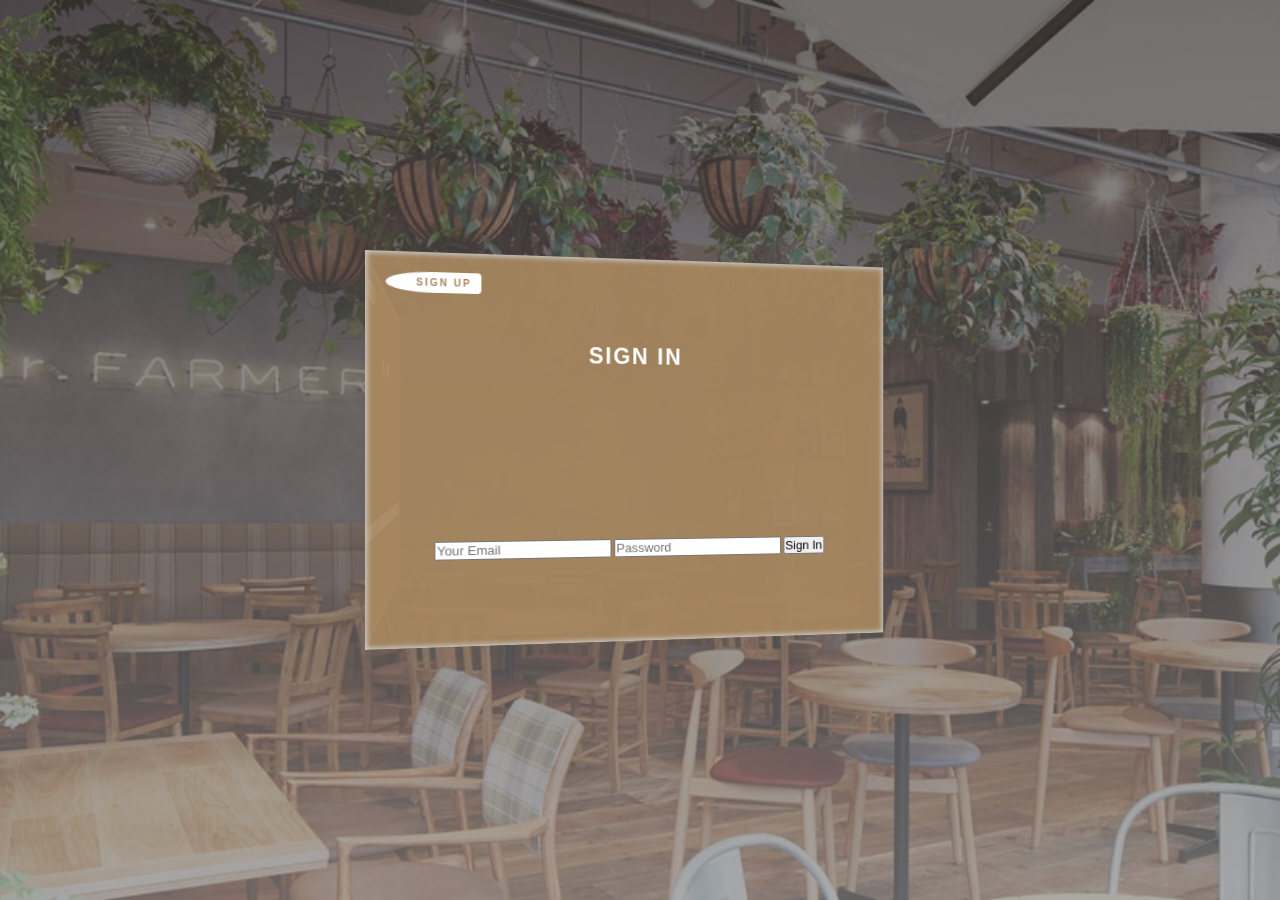
<file: index.html>
<!DOCTYPE html>
<html lang="en">
  <head>
    <meta charset="UTF-8" />
    <meta name="viewport" content="width=device-width, initial-scale=1.0" />
    <title>3D_Form</title>

    <link rel="stylesheet" href="css/styles.css" />
  </head>


  <body>
    <div class="container">
      <div class="forms-wrapper">
        <!-- Sign In form -->
        <form class="signin-form">
          <a href="#" class="signup-btn">Sign Up</a>
          <h2>Sign In</h2>
          <div class="input-wrapper">
            <input type="text" placeholder="Your Email" />
            <input type="text" placeholder="Password" />
            <input type="submit" value="Sign In" />
          </div>
        </form>

        <!-- Sign Up form -->
        <form class="signup-form">
          <a href="#" class="signin-btn">Sign In</a>
          <h2>Sign Up</h2>
          <div class="input-wrapper">
            <input type="text" placeholder="Your Name" />
            <input type="text" placeholder="Password" />
            <input type="text" placeholder="Confirm Password" />
            <input type="submit" value="Sign Up" />
          </div>
        </form>
      </div>
    </div>

    <script src="js/main.js"></script>
  </body>
</html>
</file>
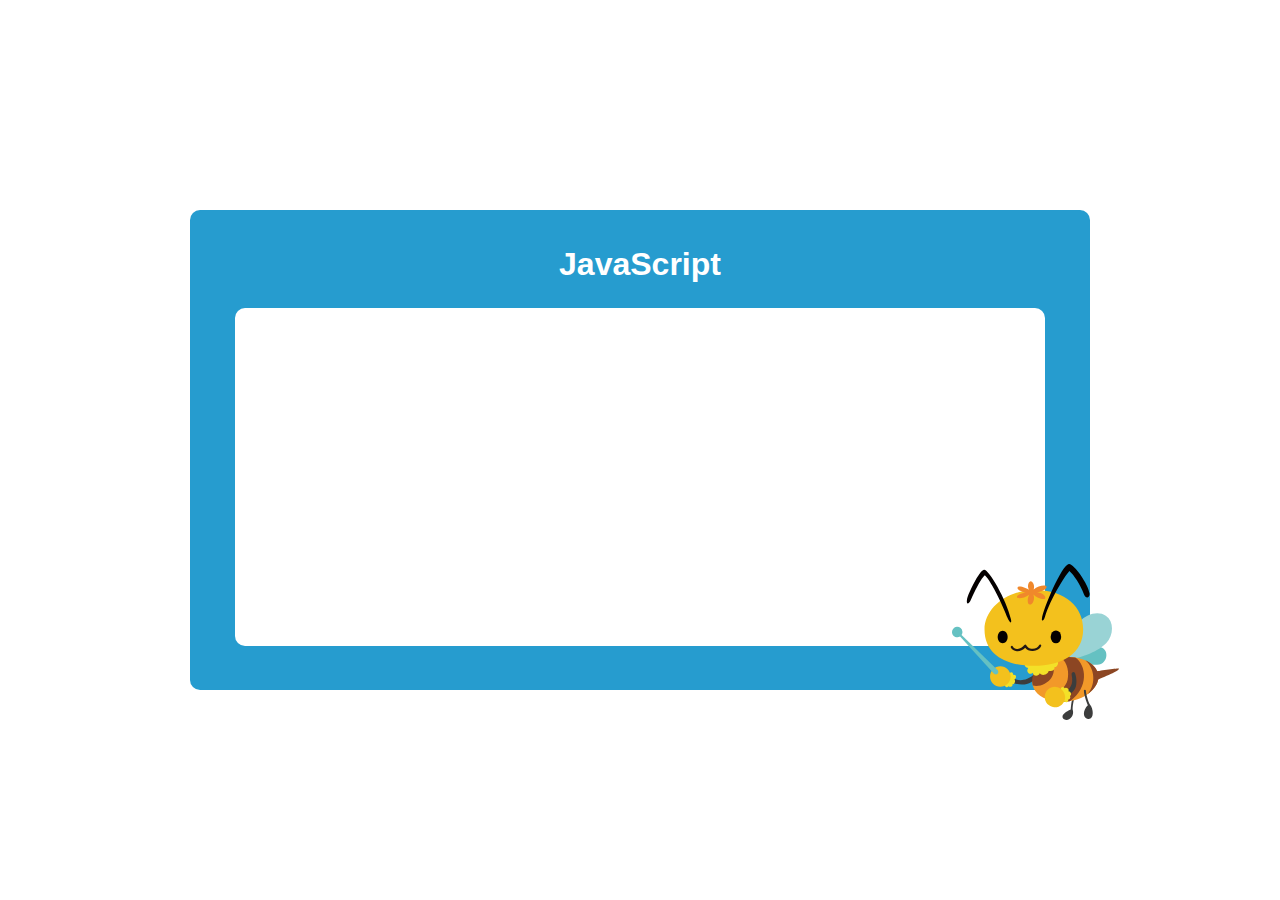
<file: samples/chapter02/sample03/index.html>
<!DOCTYPE html>
<html>

<head>
    <meta charset="utf-8">
    <title></title>

    <link rel="stylesheet" href="../assets/style.css">
</head>

<body>
    <div class="frame">
        <h1 class="frame__title">JavaScript</h1>

        <div class="frame__inner">
            <!-- ここに、JavaScriptを記述します -->
            <script>
                // 警告ウインドウを表示する
                alert('ご注意ください');
            </script>
        </div>
    </div>
</body>

</html>
</file>
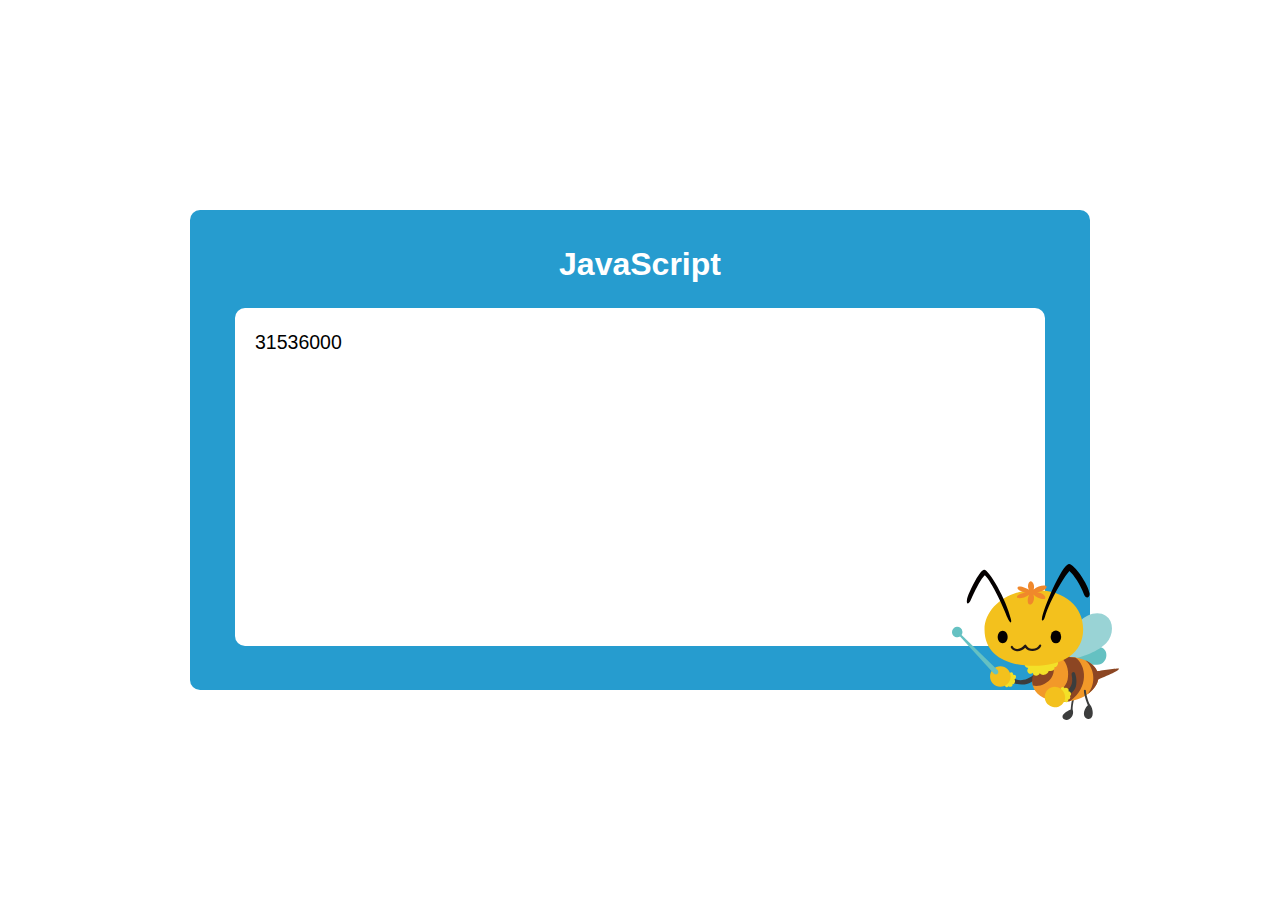
<file: samples/chapter02/sample04/index.html>
<!DOCTYPE html>
<html>

<head>
    <meta charset="utf-8">
    <title></title>

    <link rel="stylesheet" href="../assets/style.css">
</head>

<body>
    <div class="frame">
        <h1 class="frame__title">JavaScript</h1>

        <div class="frame__inner">
            <!-- ここに、JavaScriptを記述します -->
            <script>
                // １年が何秒かを計算する
                document.write(60*60*24*365);
            </script>
        </div>
    </div>
</body>

</html>
</file>
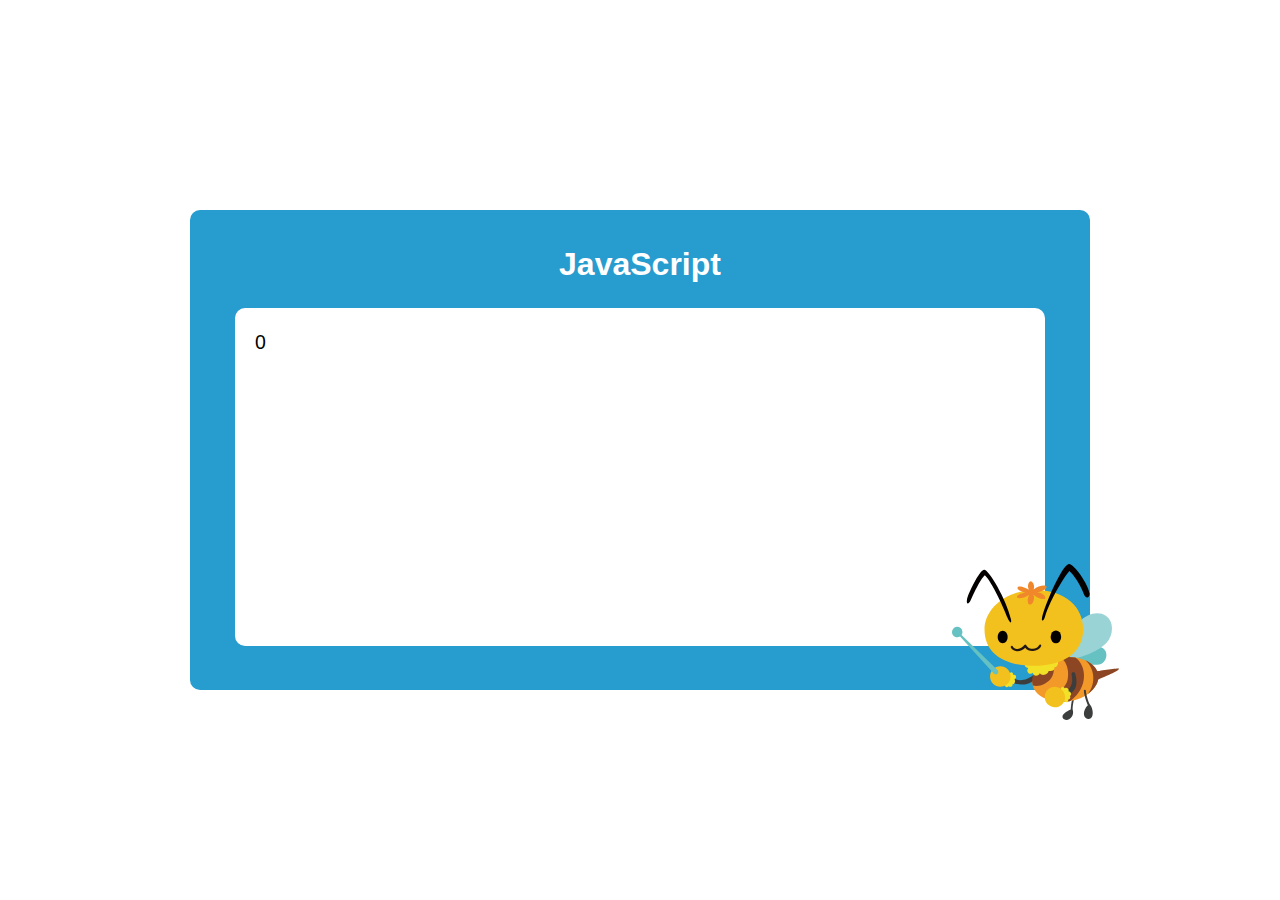
<file: samples/chapter02/sample05/index.html>
<!DOCTYPE html>
<html>

<head>
    <meta charset="utf-8">
    <title></title>

    <link rel="stylesheet" href="../assets/style.css">
</head>

<body>
    <div class="frame">
        <h1 class="frame__title">JavaScript</h1>

        <div class="frame__inner">
            <!-- ここに、JavaScriptを記述します -->
            <script>
                // ユーザーの入力を受け付ける
                let day = prompt('何日の秒数を計算しますか？');

                // 指定された日数の秒数を計算する
                document.write(60*60*24*day);
            </script>
        </div>
    </div>
</body>

</html>
</file>
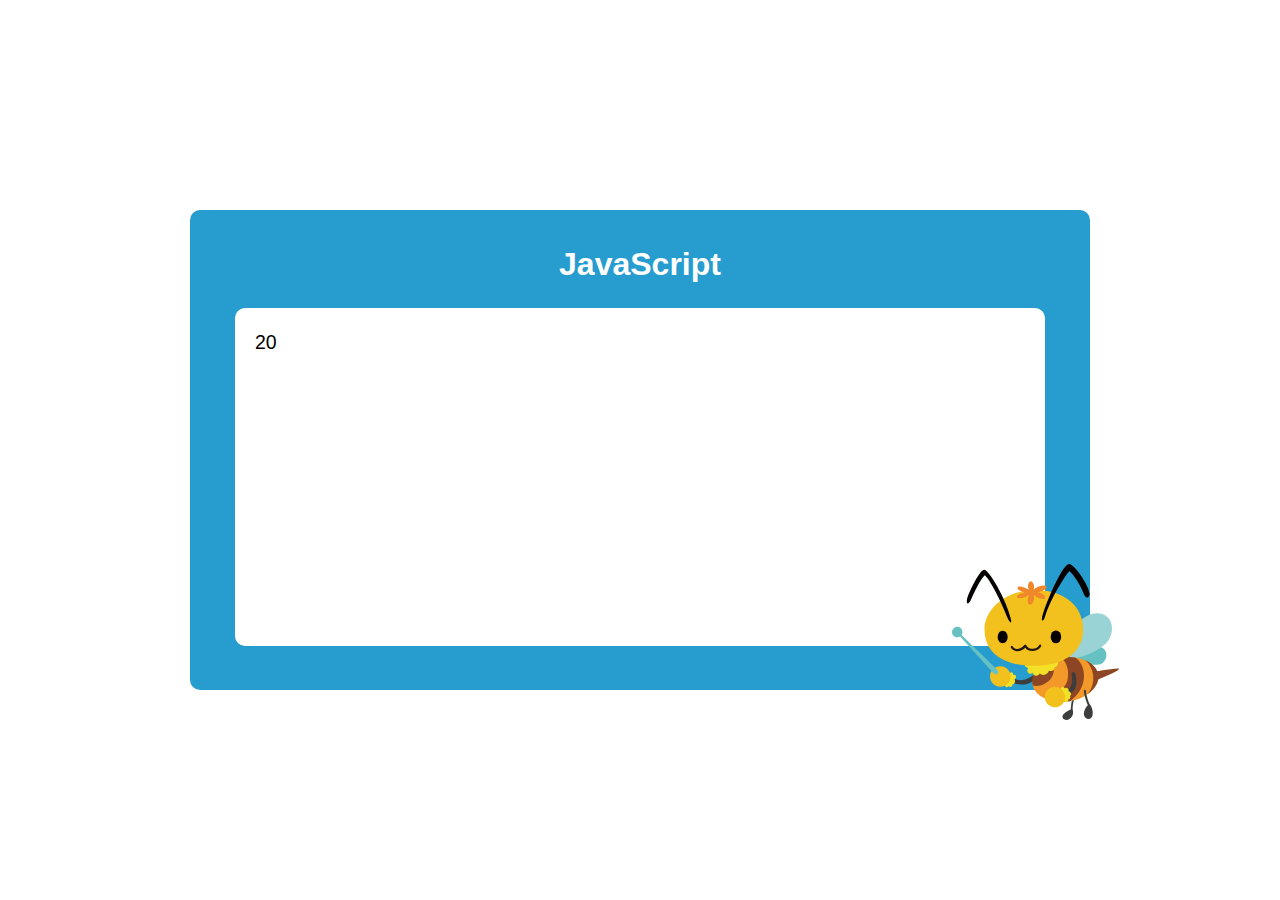
<file: samples/chapter02/sample06/index.html>
<!DOCTYPE html>
<html>

<head>
    <meta charset="utf-8">
    <title></title>

    <link rel="stylesheet" href="../assets/style.css">
</head>

<body>
    <div class="frame">
        <h1 class="frame__title">JavaScript</h1>

        <div class="frame__inner">
            <!-- ここに、JavaScriptを記述します -->
            <script>
                // 定数 todayを宣言
                const today = new Date();

                // 現在の秒数を表示する
                document.write(today.getSeconds());
            </script>
        </div>
    </div>
</body>

</html>
</file>
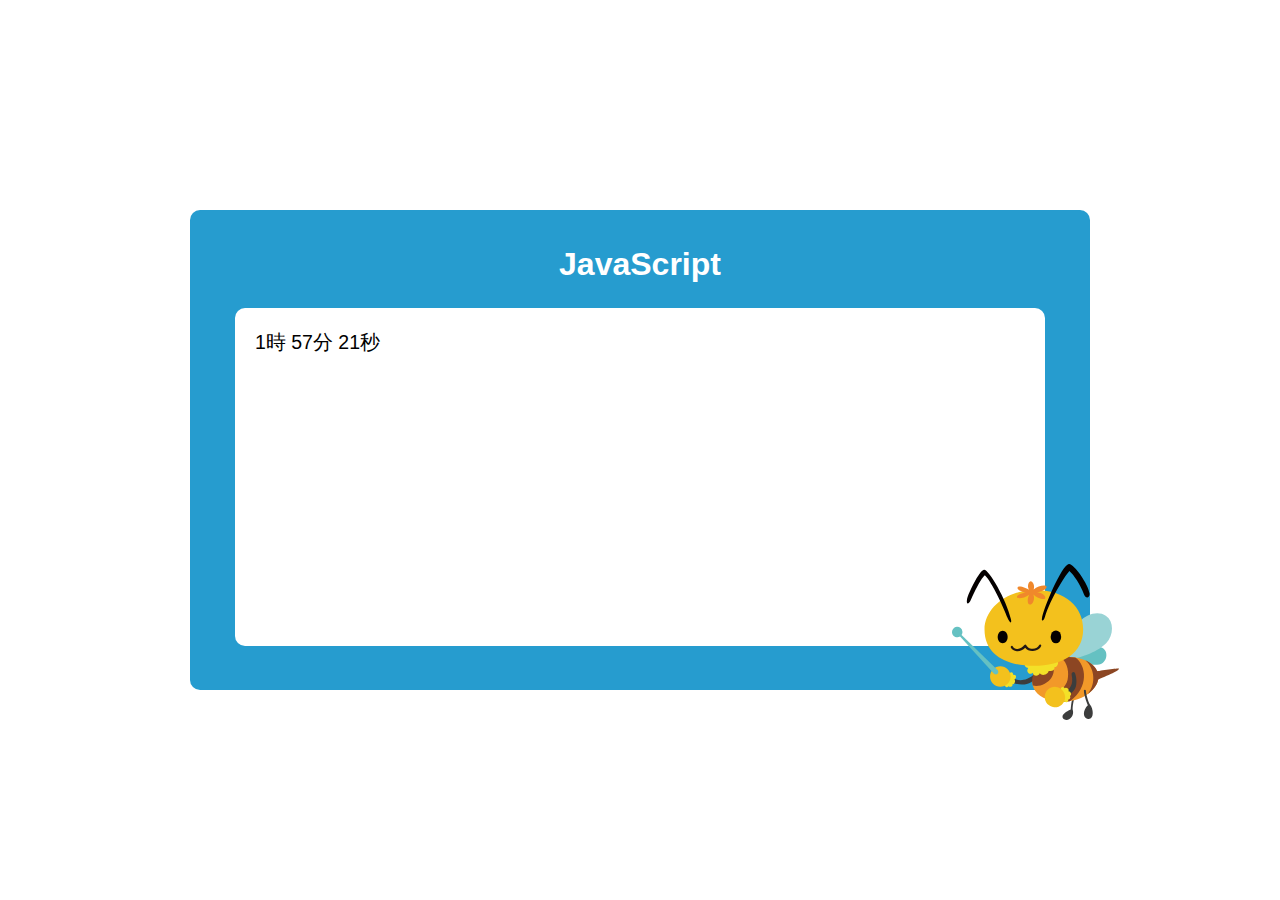
<file: samples/chapter02/sample07/index.html>
<!DOCTYPE html>
<html>

<head>
    <meta charset="utf-8">
    <title></title>

    <link rel="stylesheet" href="../assets/style.css">
</head>

<body>
    <div class="frame">
        <h1 class="frame__title">JavaScript</h1>

        <div class="frame__inner">
            <!-- ここに、JavaScriptを記述します -->
            <script>
                // 今日の日付のオブジェクトを作る
                const today = new Date();

                // 現在の時を取得
                let hour = today.getHours();
                // 分と秒を取得
                let min = today.getMinutes();
                let sec = today.getSeconds(); 

                // 画面に表示する
                document.write(`${hour}時 ${min}分 ${sec}秒`);
            </script>
        </div>
    </div>
</body>

</html>
</file>
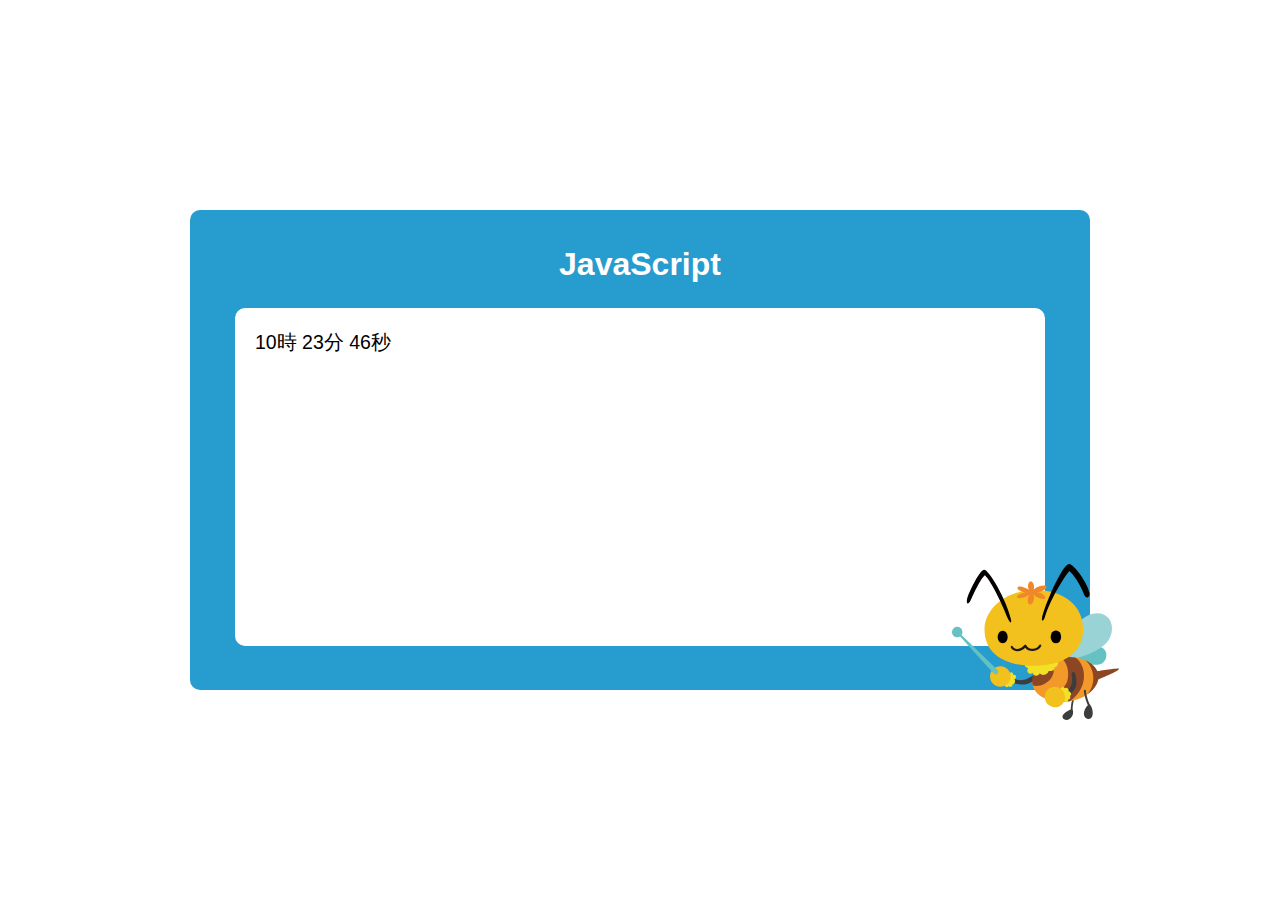
<file: samples/chapter02/sample08/index.html>
<!DOCTYPE html>
<html>

<head>
    <meta charset="utf-8">
    <title></title>

    <link rel="stylesheet" href="../assets/style.css">
</head>

<body>
    <div class="frame">
        <h1 class="frame__title">JavaScript</h1>

        <div class="frame__inner">
            <div id="time">10:23:45</div>
            <!-- ここに、JavaScriptを記述します -->
            <script>
                let display = document.getElementById('time');
                display.innerHTML = '10時 23分 46秒';
            </script>
        </div>
    </div>
</body>

</html>
</file>
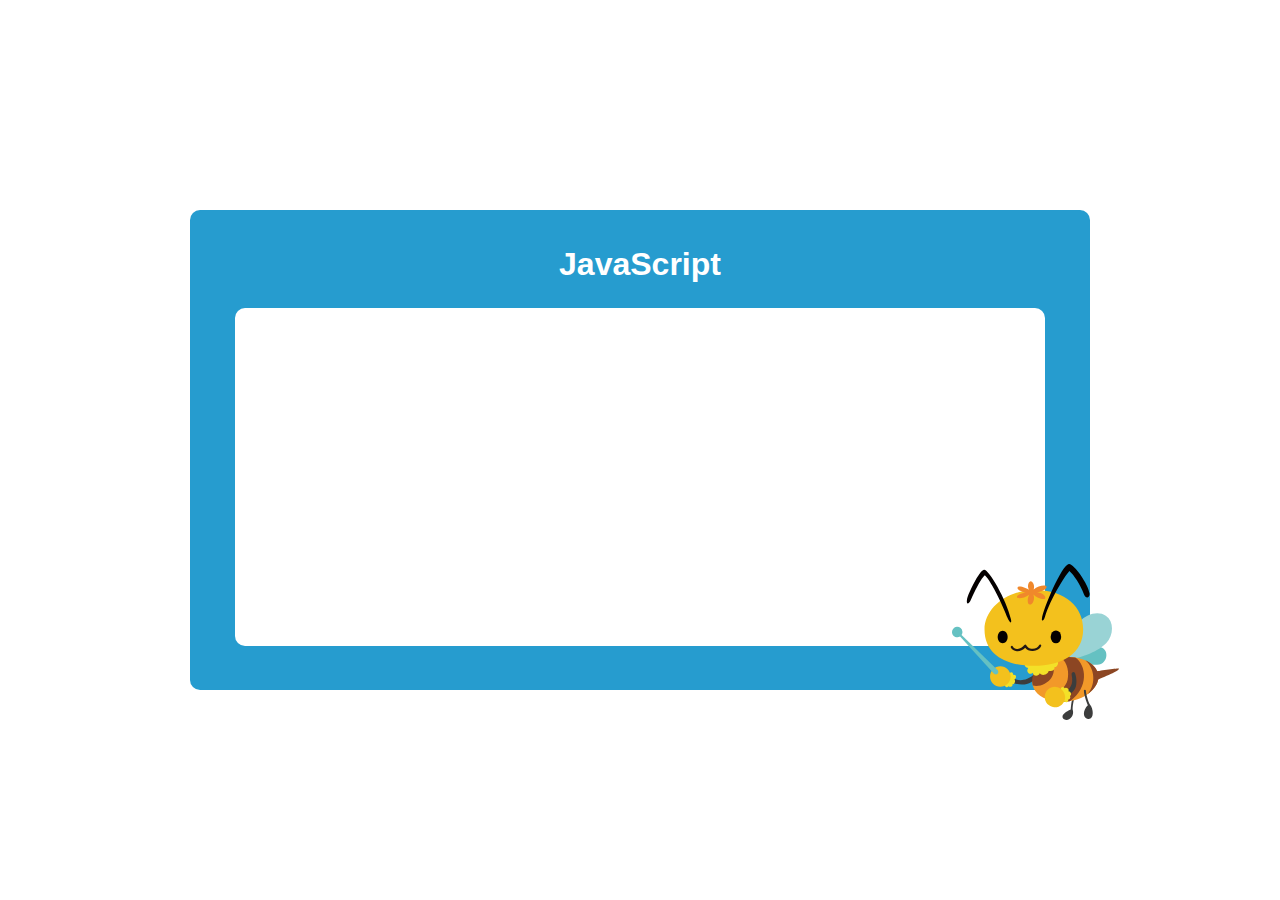
<file: samples/chapter02/sample09/index.html>
<!DOCTYPE html>
<html>

<head>
    <meta charset="utf-8">
    <title>タイトルを書き換えよう</title>

    <link rel="stylesheet" href="../assets/style.css">
</head>

<body>
    <div class="frame">
        <h1 class="frame__title">JavaScript</h1>

        <div class="frame__inner">
            <!-- ここに、JavaScriptを記述します -->
            <script>
                document.title = '(1) ' + document.title;
            </script>
        </div>
    </div>
</body>

</html>
</file>
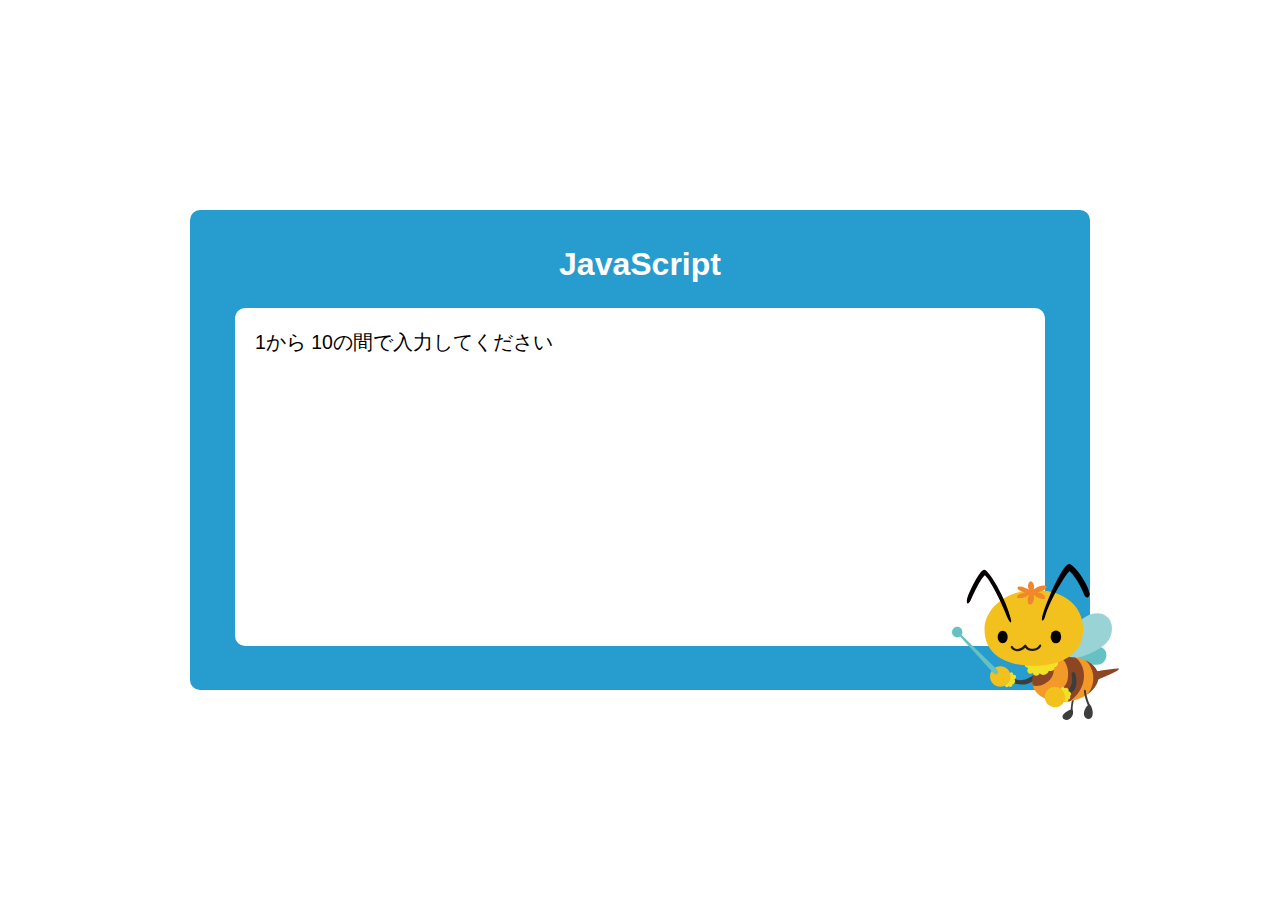
<file: samples/chapter02/sample10/index.html>
<!DOCTYPE html>
<html>

<head>
    <meta charset="utf-8">
    <title></title>

    <link rel="stylesheet" href="../assets/style.css">
</head>

<body>
    <div class="frame">
        <h1 class="frame__title">JavaScript</h1>

        <div class="frame__inner">
            <!-- ここに、JavaScriptを記述します -->
            <script>
                let answer = prompt('1から 10で個数を入力してください');
                // answerが1以上でかつ、10以下の場合正しい
                if (answer >= 1 && answer <= 10) {
                    document.write('正しく入力されました');
                } else {
                    document.write('1から 10の間で入力してください');
                }

                // 論理演算子
                // && かつ 両方の条件を満たした場合
                // || または どちらかの条件を満たした場合
                // ! 否定 条件の成否を反対にする

                // 比較演算子
                // ≧　>= 以上
                // ≦　<= 以下
                // > よりも上
                // < よりも下
                // === 等しい
                // ≠ != 以外

            </script>
        </div>
    </div>
</body>

</html>
</file>
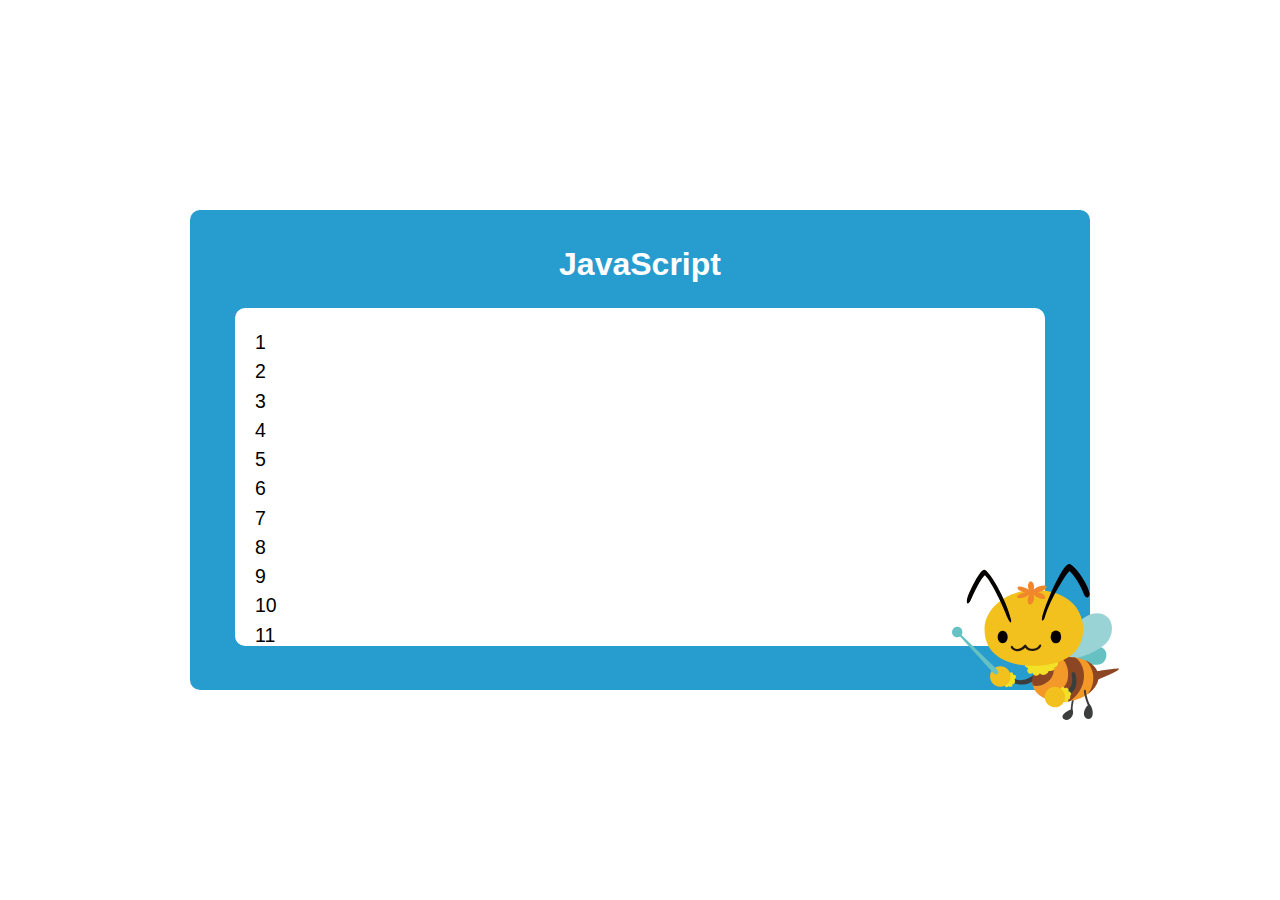
<file: samples/chapter02/sample11/index.html>
<!DOCTYPE html>
<html>

<head>
    <meta charset="utf-8">
    <title></title>

    <link rel="stylesheet" href="../assets/style.css">
</head>

<body>
    <div class="frame">
        <h1 class="frame__title">JavaScript</h1>

        <div class="frame__inner">
            <!-- ここに、JavaScriptを記述します -->
            <script>
                let day = 1;
                while(day <= 365) {
                    document.write(day + '<br>');
                    day++; // インクリメント
                }
            </script>
        </div>
    </div>
</body>

</html>
</file>
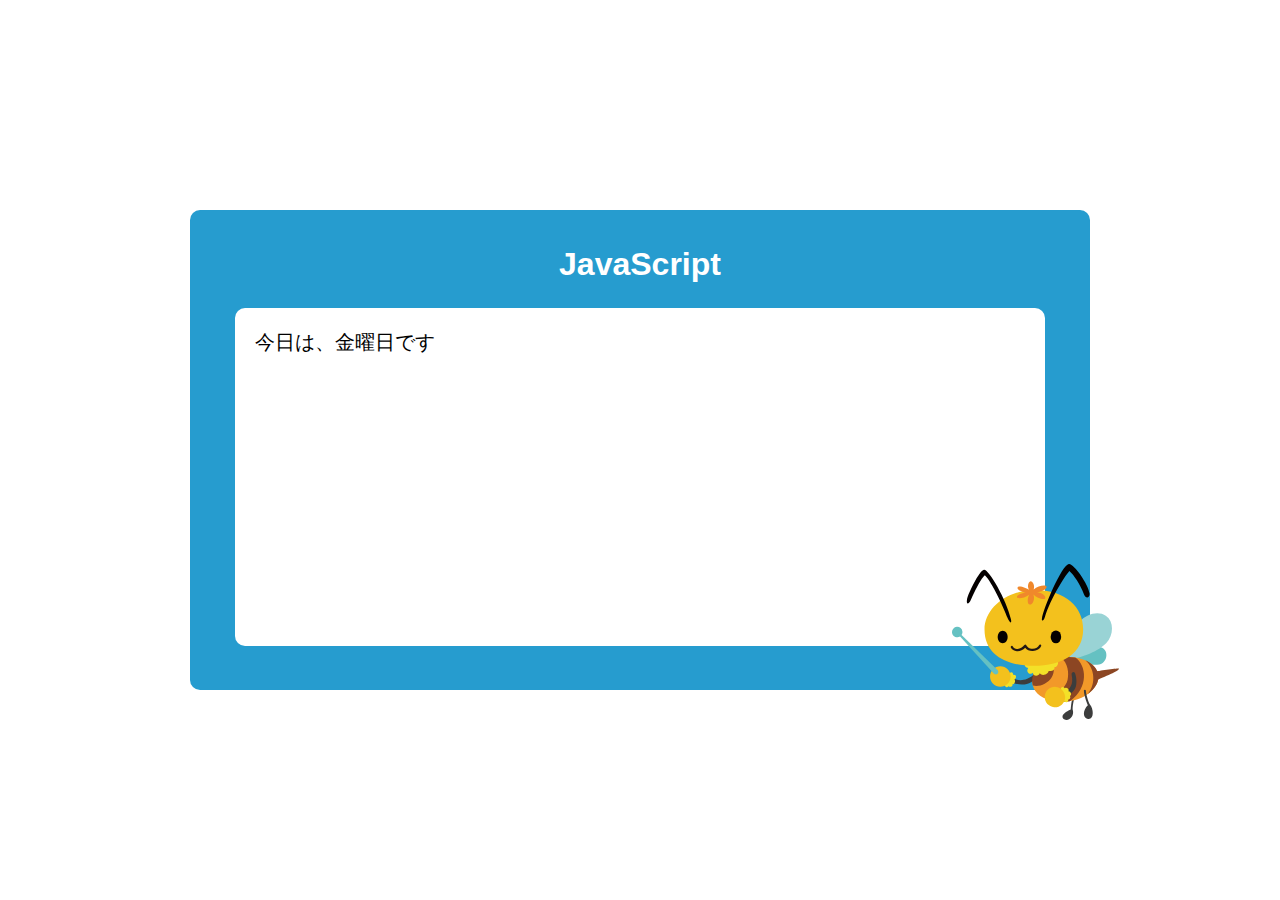
<file: samples/chapter02/sample12/index.html>
<!DOCTYPE html>
<html>

<head>
    <meta charset="utf-8">
    <title></title>

    <link rel="stylesheet" href="../assets/style.css">
</head>

<body>
    <div class="frame">
        <h1 class="frame__title">JavaScript</h1>

        <div class="frame__inner">
            <!-- ここに、JavaScriptを記述します -->
            <script>
                const today = new Date();
                const week = ['日', '月', '火', '水', '木', '金', '土'];

                let week_jp = week[today.getDay()];
                document.write(`今日は、${week_jp}曜日です`);
            </script>
        </div>
    </div>
</body>

</html>
</file>
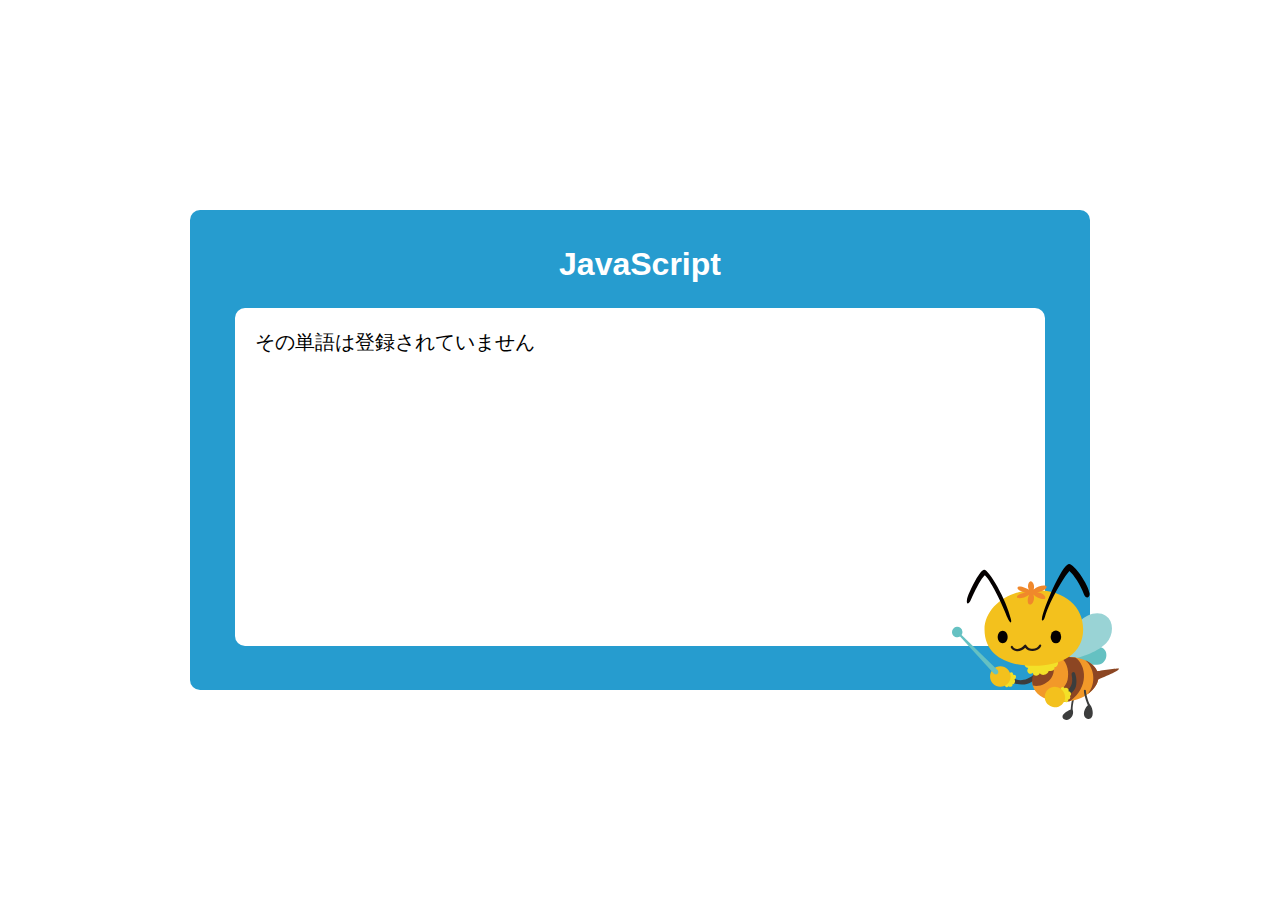
<file: samples/chapter02/sample13/index.html>
<!DOCTYPE html>
<html>

<head>
    <meta charset="utf-8">
    <title></title>

    <link rel="stylesheet" href="../assets/style.css">
</head>

<body>
    <div class="frame">
        <h1 class="frame__title">JavaScript</h1>

        <div class="frame__inner">
            <!-- ここに、JavaScriptを記述します -->
            <script>
                const words = {
                    'Apple': 'りんご',
                    'Orange': 'オレンジ',
                    'Grapes': 'グレープ'
                }

                let q = prompt('英単語を入力してください');
                if (words[q]) {
                    document.write(`${q}の日本語訳は、${words[q]}です`);
                } else {
                    document.write('その単語は登録されていません');
                }
            </script>
        </div>
    </div>
</body>

</html>
</file>
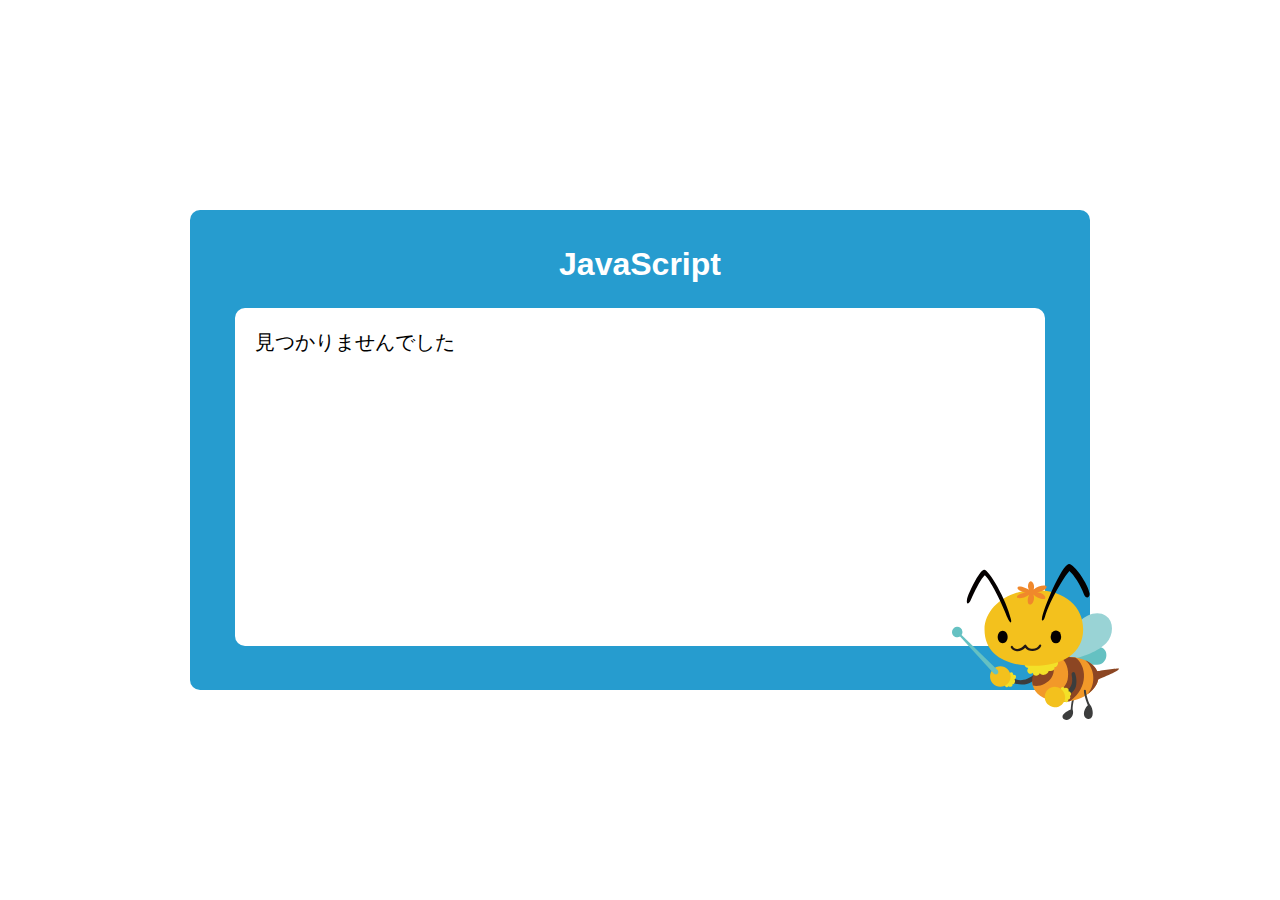
<file: samples/chapter02/sample14/index.html>
<!DOCTYPE html>
<html>

<head>
    <meta charset="utf-8">
    <title></title>

    <link rel="stylesheet" href="../assets/style.css">
</head>

<body>
    <div class="frame">
        <h1 class="frame__title">JavaScript</h1>

        <div class="frame__inner">
            <!-- ここに、JavaScriptを記述します -->
            <script>
                const book = '吾輩は猫である。';

                let keyword = prompt('検索したい文字は？');
                let pos = book.indexOf(keyword);

                if (pos >= 0) {
                    document.write(`<p>${book}</p>`);
                    document.write(`<p>${keyword}は、${pos}文字目に見つかりました</p>`);
                } else {
                    document.write('見つかりませんでした');
                }
            </script>
        </div>
    </div>
</body>

</html>
</file>
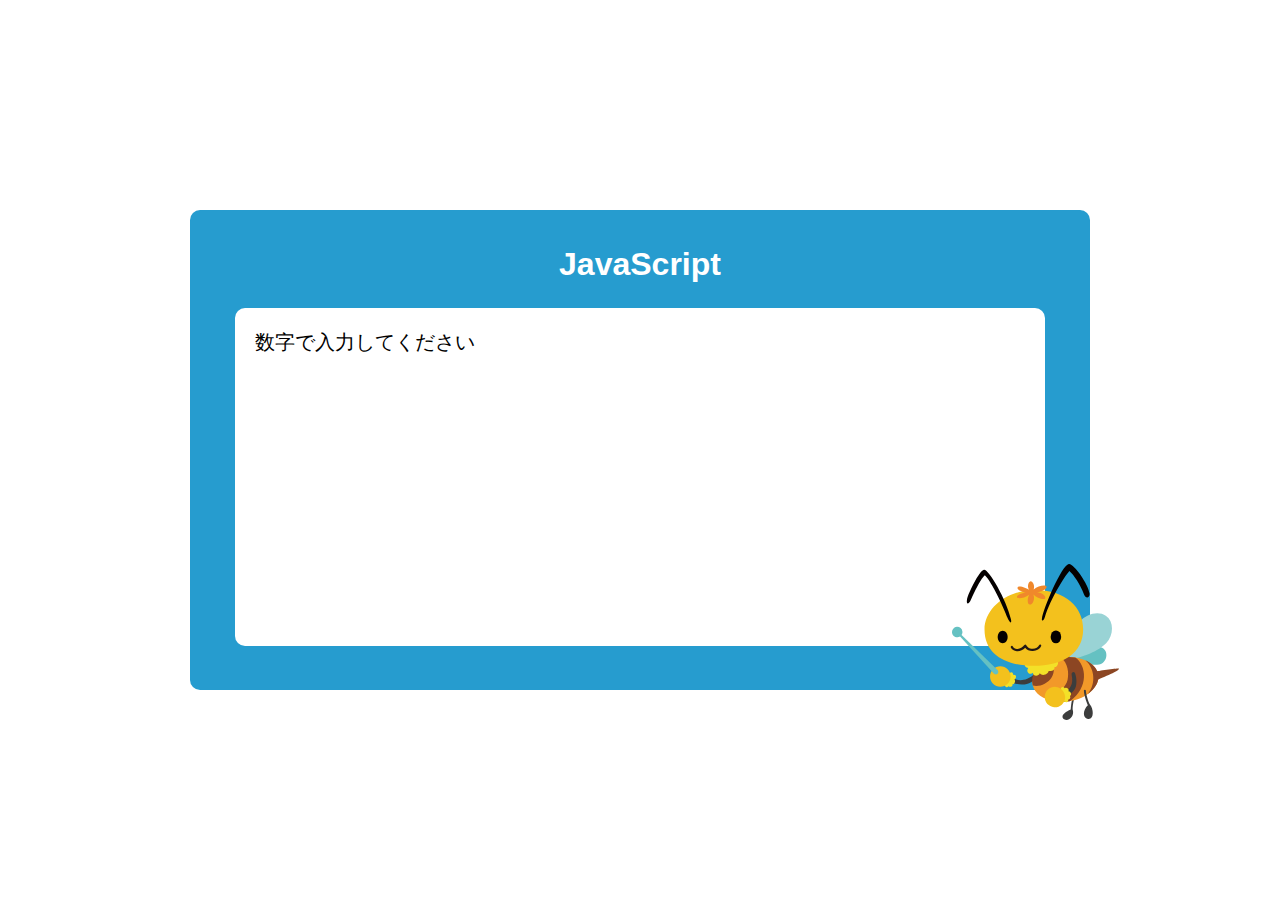
<file: samples/chapter02/sample15/index.html>
<!DOCTYPE html>
<html>

<head>
    <meta charset="utf-8">
    <title></title>

    <link rel="stylesheet" href="../assets/style.css">
</head>

<body>
    <div class="frame">
        <h1 class="frame__title">JavaScript</h1>

        <div class="frame__inner">
            <!-- ここに、JavaScriptを記述します -->
            <script>
                const cnt = parseInt(prompt('160円の商品をいくつ購入しますか？'));

                if (Number.isFinite(cnt)) {
                    document.write(`${cnt*160}円です`);
                } else {
                    document.write('数字で入力してください');
                }
            </script>
        </div>
    </div>
</body>

</html>
</file>
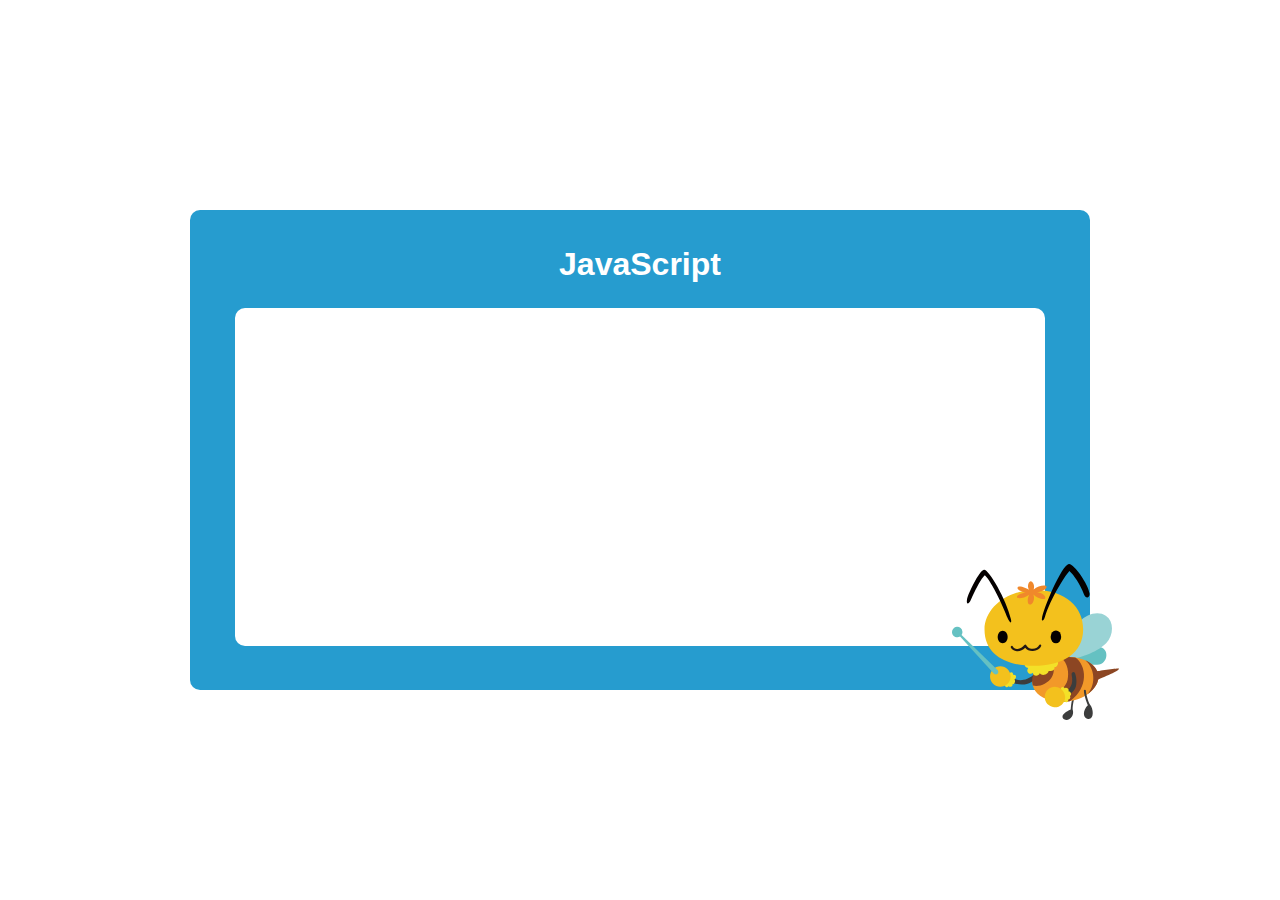
<file: samples/chapter02/sample16/index.html>
<!DOCTYPE html>
<html>

<head>
    <meta charset="utf-8">
    <title></title>

    <link rel="stylesheet" href="../assets/style.css">
</head>

<body>
    <div class="frame">
        <h1 class="frame__title">JavaScript</h1>

        <div class="frame__inner">
            <!-- ここに、JavaScriptを記述します -->
            <script>
                const price = parseInt(prompt('商品の金額を入力してください'));
                const tax = 10;

                if (Number.isFinite(price)) {
                    let tax_price = Math.round(price * (tax / 100));
                    document.write(`${price}円の消費税(${tax}%)は、${tax_price}円です`);
                } else {
                    alert('数字を入力してください');
                }
            </script>
        </div>
    </div>
</body>

</html>
</file>
<file: css/styles.css>
* {
  margin: 0;
  padding: 0;
  box-sizing: border-box;
  text-decoration: none;
  font-family: Arial, sans-serif;
}

/* 1rem = 16px → 1rem = 10px に変える。10÷16*/
html {
  font-size: 62.5%;
}

.container {
  width: 100%;
  height: 100vh;
  background: linear-gradient(rgba(61, 56, 56, 0.7), rgba(136, 135, 135, 0.7)),
    url(../img01/background.jpg) center no-repeat;
  background-size: cover;
  perspective: 100rem;
}

.forms-wrapper {
  transform-style: preserve-3d;
  position: absolute;
  top: calc(50% - 20rem);
  left: calc(50% - 27.5rem);
  transform: rotateY(10deg);
  transition: transform 0.5s, left 0.5s;
}

.forms-wrapper.change {
  transform: rotateY(100deg);
  left: calc(50% + 27.5rem);
}

.signup-form {
  transform: rotateY(270deg) translateZ(27.5em) translateX(-27.5rem);
}

.forms-wrapper form {
  width: 55rem;
  height: 40rem;
  background-color: rgba(165, 134, 94, 0.925);
  display: flex;
  flex-direction: column;
  justify-content: space-around;
  align-items: center;
  box-shadow: 0.1rem 0.1rem 0.6rem #ccc inset, -0.1rem -0.1rem 0.6rem #ccc inset;
  position: absolute;
}

form a {
  position: absolute;
  top: 2rem;
  background-color: #fff;
  color:rgba(165, 134, 94);
  font-weight: 600;
  text-transform: uppercase;
  letter-spacing: 0.2rem;
}

.signup-btn {
  left: 2rem;
  padding: 0.5rem 1rem 0.5rem 3rem;
  border-radius: 100% 0.8rem 0.8rem 100%;
}
.signin-btn {
  right: 2rem;
  padding: 0.5rem 3rem 0.5rem 1rem;
  border-radius: 0.8rem 100% 100% 0.8rem;
}

.forms-wrapper h2 {
  font-size: 2.3rem;
  text-transform: uppercase;
  letter-spacing: 0.2rem;
  color: #fff;
}

.inputs-wrapper {
  /* margin-top: 5rem; */
  display: flex;
  flex-direction: column;
}

.inputs-wrapper input {
  width: 25.5rem;
  height: 3.5rem;
  padding: 0.5rem 1rem;
  margin: 0.5rem 0;
  background-color: transparent;
  border: 0.1rem solid #fff;
  border-radius: 5rem;
  color: #fff;
  letter-spacing: 0.1rem;
  outline: none;
}

.inputs-wrapper input::placeholder {
  color: #fff;
  font-weight: 300;
}

.inputs-wrapper input[type="submit"] {
  background-color: #fff;
  color: rgba(165, 134, 94);
  font-weight: 900;
  text-transform: uppercase;
  cursor: pointer;
}
</file>
<file: samples/chapter02/assets/style.css>
/*! sanitize.css | CC0 Public Domain | github.com/jonathantneal/sanitize.css */

:root {
  -ms-overflow-style: -ms-autohiding-scrollbar;
  overflow-y: scroll;
  -webkit-text-size-adjust: 100%;
  -ms-text-size-adjust: 100%;
  text-size-adjust: 100%;
}

audio:not([controls]) {
  display: none;
}

details {
  display: block;
}

input[type="number"] {
  width: auto;
}

input[type="search"] {
  -webkit-appearance: textfield;
}

input[type="search"]::-webkit-search-cancel-button,
input[type="search"]::-webkit-search-decoration {
  -webkit-appearance: none;
}

main {
  display: block;
}

summary {
  display: block;
}

pre {
  overflow: auto;
}

progress {
  display: inline-block;
}

small {
  font-size: 75%;
}

template {
  display: none;
}

textarea {
  overflow: auto;
}

[hidden] {
  display: none;
}

[unselectable] {
  -webkit-user-select: none;
  -moz-user-select: none;
  -ms-user-select: none;
  user-select: none;
}

*,
::before,
::after {
  box-sizing: inherit;
}

* {
  font-size: inherit;
  line-height: inherit;
}

::before,
::after {
  text-decoration: inherit;
  vertical-align: inherit;
}

*,
::before,
::after {
  border-style: solid;
  border-width: 0;
}

* {
  margin: 0;
  padding: 0;
}

:root {
  box-sizing: border-box;
  cursor: default;
  font: 16px/1.5 sans-serif;
  text-rendering: optimizeLegibility;
}

a {
  text-decoration: none;
}

audio,
canvas,
iframe,
img,
svg,
video {
  vertical-align: middle;
}

button,
input,
select,
textarea {
  background-color: rgba(0,0,0,0);
}

button,
input,
select,
textarea {
  color: inherit;
  font-family: inherit;
  font-style: inherit;
  font-weight: inherit;
}

button,
input,
select,
textarea {
  min-height: 1.5em;
}

code,
kbd,
pre,
samp {
  font-family: monospace,monospace;
}

nav ol,
nav ul {
  list-style: none;
}

select {
  -moz-appearance: none;
  -webkit-appearance: none;
}

select::-ms-expand {
  display: none;
}

select::-ms-value {
  color: currentColor;
}

table {
  border-collapse: collapse;
  border-spacing: 0;
}

textarea {
  resize: vertical;
  border: 1px solid #999;
  padding: 5px;
}

::selection {
  background-color: #B3D4FC;
  text-shadow: none;
}

body {
  font-family: 'Roboto', 'Noto Sans Japanese', sans-serif;
  -webkit-font-smoothing: antialiased;
  font-size: 13px;
  line-height: 1.5;
  color: #000;
  background: #fff;
}

a {
  color: #000;
  text-decoration: none;
  transition: all .1s linear;
}

a:visited {
  color: #000;
}

a:hover {
  color: #999;
  text-decoration: none;
}

*:focus {
  outline: none !important;
}

.frame {
  position: absolute;
  left: 0;
  right: 0;
  top: 0;
  bottom: 0;
  margin: auto;
  width: 900px;
  height: 480px;
  background: #269CCF;
  border-radius: 10px;
  padding: 30px 0 0 0;
}

.frame h1 {
  color: #fff;
  font-size: 32px;
  text-align: center;
  margin-bottom: 20px;
}

.frame pre {
  width: 800px;
  height: 320px;
  background: #fff;
  border-radius: 10px;
  margin: 30px auto 0;
  padding: 30px;
  font-size: 14px;
}

.frame__inner {
  background-color: #fff;
  border-radius: 10px;
  height: 75%;
  width: 90%;
  margin: 0 auto;
  padding: 20px;
  overflow: auto;
  font-size: 1.5em;
}

.frame:before {
  position: absolute;
  right: -30px;
  bottom: -30px;
  content: '';
  width: 168px;
  height: 156px;
  display: block;
  background: url("icon.svg") 0 0 no-repeat;
}

button {
  background-color: #ccc;
  border: 1px solid #999;
  padding: 5px 10px;
  box-shadow: 1px 1px 3px rgba(0, 0, 0, .5);
}

button:disabled {
  background-color: #999;
  box-shadow: none;
}

/*# sourceMappingURL=main.css.map */

@media screen {
  [hidden~="screen"] {
    display: inherit;
  }

  [hidden~="screen"]:not(:active):not(:focus):not(:target) {
    clip: rect(0 0 0 0) !important;
    position: absolute !important;
  }
}

p {
  margin-bottom: 1em;
}

input[type=text],
input[type=email],
input[type=number] {
  border: 1px solid #ccc;
  padding: 5px;
}

label{
  display:block;
  position:relative;
  padding-left:1em;
}
label input{
  position:absolute;
  top:0;
  bottom:0;
  left:0;
  margin:auto;
}

.frame__inner div {
  margin-bottom: 10px;
}

ul li {
  list-style-position: inside;
}
</file>
